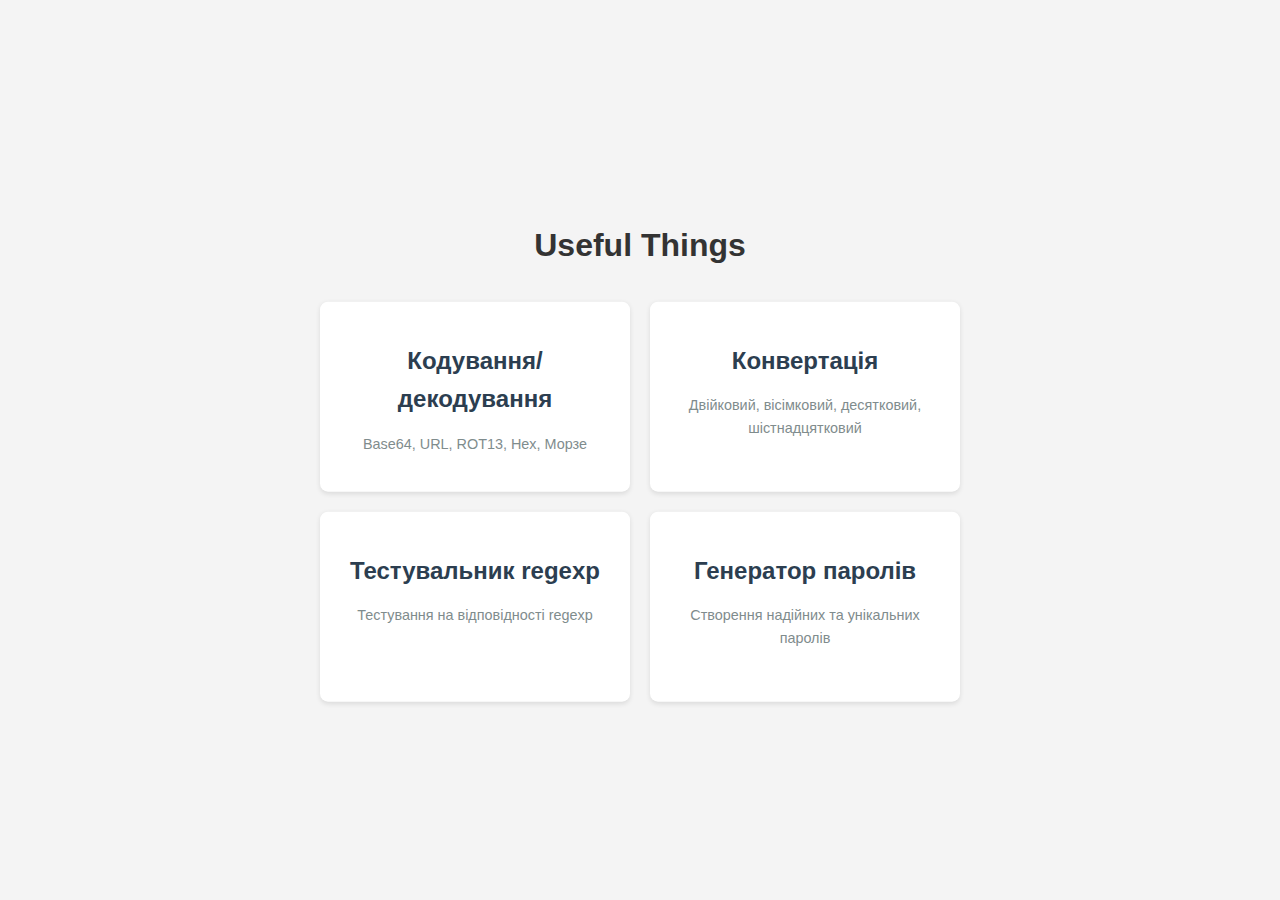
<file: index.html>
<!DOCTYPE html>
<html lang="uk">
<head>
    <meta charset="UTF-8">
    <meta name="viewport" content="width=device-width, initial-scale=1.0">
    <title>Useful Things</title>
    <style>
        body {
            position: relative;
            height: 100dvh;
            font-family: Arial, sans-serif;
            line-height: 1.6;
            margin: 0;
            background-color: #f4f4f4;
        }
        .container {
            position: absolute;
            top: 50%;
            left: 50%;
            transform: translate(-50%, -50%);
            max-width: 800px;
            margin: 0 auto;
            text-align: center;
        }
        h1 {
            color: #333;
        }
        .grid {
            display: grid;
            grid-template-columns: repeat(2, minmax(250px, 1fr));
            gap: 20px;
            margin-top: 30px;
            justify-content: center;
        }
        .tile {
            background-color: #fff;
            border-radius: 8px;
            padding: 20px;
            box-shadow: 0 2px 5px rgba(0,0,0,0.1);
            text-align: center;
            transition: transform 0.3s ease;
            text-decoration: none;
            color: inherit;
            min-height: 150px;
        }
        .tile:hover {
            transform: translateY(-5px);
        }
        .tile h2 {
            color: #2c3e50;
            margin-bottom: 10px;
        }
        .tile p {
            color: #7f8c8d;
            font-size: 0.9em;
        }
    </style>
</head>
<body>
    <div class="container">
        <h1>Useful Things</h1>

        <div class="grid">
            <a href="/encode-decode" class="tile">
                <h2>Кодування/декодування</h2>
                <p>Base64, URL, ROT13, Hex, Морзе</p>
            </a>
            <a href="/converter" class="tile">
                <h2>Конвертація</h2>
                <p>Двійковий, вісімковий, десятковий, шістнадцятковий</p>
            </a>
            <a href="/regexp-generator" class="tile">
                <h2>Тестувальник regexp</h2>
                <p>Тестування на відповідності regexp</p>
            </a>
            <a href="/password-generator" class="tile">
                <h2>Генератор паролів</h2>
                <p>Створення надійних та унікальних паролів</p>
            </a>
        </div>
    </div>
</body>
</html>
</file>
